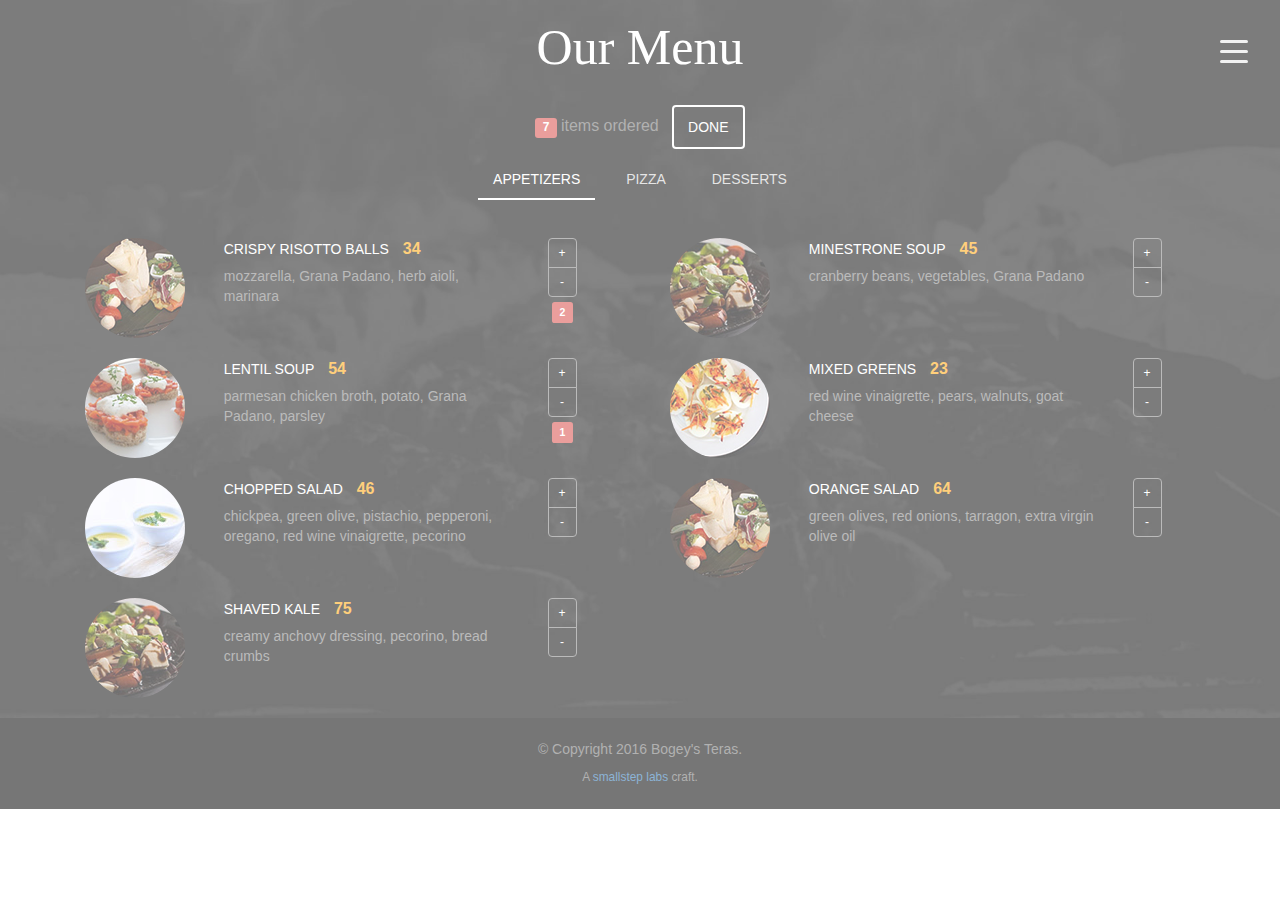
<file: menu.html>
<!DOCTYPE html>
<html lang="en">

<head>

    <!-- Basic Page Needs
    –––––––––––––––––––––––––––––––––––––––––––––––––– -->
    <meta charset="utf-8">
    <title>Bogey's Teras</title>
    <meta name="description" content="">
    <meta name="author" content="">

    <!-- Mobile Specific Metas
    –––––––––––––––––––––––––––––––––––––––––––––––––– -->
    <meta name="viewport" content="width=device-width, initial-scale=1">
    <meta name="viewport" content="width=device-width, initial-scale=1, maximum-scale=1, user-scalable=no">

    <!-- CSS
    –––––––––––––––––––––––––––––––––––––––––––––––––– -->

    <!-- Bootstrap (Framework) -->
    <link rel="stylesheet" href="css/bootstrap.min.css">
    <link rel="stylesheet" href="css/bootstrap-theme.css">

    <!-- Full Screen Background Slides -->
    <link rel="stylesheet" href="js/superslides/superslides.css">

    <!-- Off Canvas Navigation -->
    <link type="text/css" href="js/pushy/pushy.css" rel="stylesheet" />

    <!-- Prasto Stylesheet -->
    <link rel="stylesheet" href="css/main.css">

    <!--[if lt IE 9]>
        <script src="js/vendor/html5-3.6-respond-1.4.2.min.js"></script>
    <![endif]-->
</head>

<body>

    <!-- Preloader
    –––––––––––––––––––––––––––––––––––––––––––––––––– -->
    <div id="preloader">
        <div id="status">&nbsp;</div>
    </div>


    <!-- Primary Page Layout
    –––––––––––––––––––––––––––––––––––––––––––––––––– -->
    <!-- Off canvas menu starts -->
    <div class="off-canvas-menu">
        <a class="menu-btn" id="hamburger"><span></span></a>
        <nav class="pushy pushy-right main-menu">
            <a class="close-btn menu-btn"><i class="icon icon-cross"></i></a>
            <a class="brand" href="index.html#home"><h2>Bogey's</h2></a>
            <ul class="list-unstyled menu-items" id="menu-items">
                <li><a href="index.html#home">Home</a></li>
                <li><a href="index.html#about">About us</a></li>
                <li><a href="menu.html">Our Menu</a></li>
                <li><a href="index.html#gallery">Gallery</a></li>
                <li><a href="index.html#contact">Contact</a></li>
            </ul>

            <div class="social clearfix">
                <a href="index.html"><i class="icon icon-facebook"></i></a>
                <a href="index.html"><i class="icon icon-twitter"></i></a>
                <a href="index.html"><i class="icon icon-google-plus"></i></a>
                <a href="index.html"><i class="icon icon-instagram"></i></a>

            </div>
        </nav>
    </div> <!-- Off canvas menu ends -->

    <!-- Site Overlay -->
    <div class="site-overlay"></div>

    <!-- Main body starts -->
    <div id="container">
        <!-- Our Menu section starts -->
        <section id="our-menu">
            <div class="container">
                <h2>Our Menu</h2>
                <p class="text-center">
                  <span class="label label-danger">7</span>
                  items ordered
                  &nbsp;
                  <a href="order.html" class="btn btn-primary">Done</a>
                </p>
                <div class="menu-table">
                    <!-- Menu tabs -->
                    <ul class="nav nav-tabs  menu-tabs" role="tablist">
                        <li class="active">
                            <a href="index.html#appetizers" aria-controls="appetizers" role="tab" data-toggle="tab" class="icon icon-home"><span>Appetizers</span></a>
                        </li>
                        <li>
                            <a href="index.html#pizza" aria-controls="pizza" role="tab" data-toggle="tab">Pizza</a>
                        </li>
                        <li>
                            <a href="index.html#desserts" aria-controls="desserts" role="tab" data-toggle="tab">Desserts</a>
                        </li>
                    </ul>

                    <!-- Menu Tab panes -->
                    <div class="tab-content">
                        <div class="tab-pane active fade in" id="appetizers">
                            <div class="row">
                                <div class="menu-group">
                                    <div class="menu-group-item clearfix col-lg-6 col-md-6 col-sm-12">
                                        <div class="col-md-3 col-lg-3 col-sm-3 hidden-xs">
                                            <a href="#menuItemDetails" data-toggle="modal">
                                                <img src="images/item1.jpg" alt="" class="img-circle">
                                            </a>
                                        </div>
                                        <div class="col-md-7 col-lg-7 col-sm-7 col-xs-9">
                                            <span class="menu-title">
                                                <a href="#menuItemDetails" data-toggle="modal">
                                                    Crispy Risotto Balls
                                                </a>
                                            </span>
                                            <span class="menu-item-price">
                                                34
                                            </span>
                                            <span class="menu-descp">mozzarella, Grana Padano, herb aioli, marinara</span>
                                        </div>
                                        <div class="col-md-2 col-lg-2 col-sm-2 col-xs-3">
                                            <div class="btn-group-vertical btn-group-sm" role="group" aria-label="...">
                                              <button type="button" class="btn btn-primary">+</button>
                                              <button type="button" class="btn btn-primary">-</button>
                                            </div>
                                            <span class="menu-qty label label-danger">
                                                2
                                            </span>
                                        </div>
                                    </div>

                                    <div class="menu-group-item clearfix col-lg-6 col-md-6 col-sm-12">
                                        <div class="col-md-3 col-lg-3 col-sm-3 hidden-xs">
                                            <img src="images/item2.jpg" alt="" class="img-circle">
                                        </div>
                                        <div class="col-md-7 col-lg-7 col-sm-7 col-xs-9">
                                            <span class="menu-title">Minestrone Soup</span>
                                            <span class="menu-item-price">
                                                45
                                            </span>
                                            <span class="menu-descp">cranberry beans, vegetables, Grana Padano</span>
                                        </div>
                                        <div class="col-md-2 col-lg-2 col-sm-2 col-xs-3">
                                            <div class="btn-group-vertical btn-group-sm" role="group" aria-label="...">
                                              <button type="button" class="btn btn-primary">+</button>
                                              <button type="button" class="btn btn-primary">-</button>
                                            </div>
                                            <span class="menu-qty">
                                               &nbsp;
                                            </span>
                                        </div>
                                    </div>

                                    <div class="menu-group-item clearfix col-lg-6 col-md-6 col-sm-12">
                                        <div class="col-md-3 col-lg-3 col-sm-3 hidden-xs">
                                            <img src="images/item3.jpg" alt="" class="img-circle">
                                        </div>
                                        <div class="col-md-7 col-lg-7 col-sm-7 col-xs-9">
                                            <span class="menu-title">Lentil Soup</span>
                                            <span class="menu-item-price">
                                                54
                                            </span>
                                            <span class="menu-descp">parmesan chicken broth, potato, Grana Padano, parsley</span>
                                        </div>
                                        <div class="col-md-2 col-lg-2 col-sm-2 col-xs-3">
                                            <div class="btn-group-vertical btn-group-sm" role="group" aria-label="...">
                                              <button type="button" class="btn btn-primary">+</button>
                                              <button type="button" class="btn btn-primary">-</button>
                                            </div>
                                            <span class="menu-qty label label-danger">
                                               1
                                            </span>
                                        </div>
                                    </div>

                                    <div class="menu-group-item clearfix col-lg-6 col-md-6 col-sm-12">
                                        <div class="col-md-3 col-lg-3 col-sm-3 hidden-xs">
                                            <img src="images/item4.jpg" alt="" class="img-circle">
                                        </div>
                                        <div class="col-md-7 col-lg-7 col-sm-7 col-xs-9">
                                            <span class="menu-title">Mixed Greens</span>
                                            <span class="menu-item-price">
                                                23
                                            </span>
                                            <span class="menu-descp">red wine vinaigrette, pears, walnuts, goat cheese</span>
                                        </div>
                                        <div class="col-md-2 col-lg-2 col-sm-2 col-xs-3">
                                            <div class="btn-group-vertical btn-group-sm" role="group" aria-label="...">
                                              <button type="button" class="btn btn-primary">+</button>
                                              <button type="button" class="btn btn-primary">-</button>
                                            </div>
                                            <span class="menu-qty">
                                               &nbsp;
                                            </span>
                                        </div>
                                    </div>

                                    <div class="menu-group-item clearfix col-lg-6 col-md-6 col-sm-12">
                                        <div class="col-md-3 col-lg-3 col-sm-3 hidden-xs">
                                            <img src="images/item5.jpg" alt="" class="img-circle">
                                        </div>
                                        <div class="col-md-7 col-lg-7 col-sm-7 col-xs-9">
                                            <span class="menu-title">Chopped Salad</span>
                                            <span class="menu-item-price">
                                                46
                                            </span>
                                            <span class="menu-descp">chickpea, green olive, pistachio, pepperoni, oregano, red wine vinaigrette, pecorino</span>
                                        </div>
                                        <div class="col-md-2 col-lg-2 col-sm-2 col-xs-3">
                                            <div class="btn-group-vertical btn-group-sm" role="group" aria-label="...">
                                              <button type="button" class="btn btn-primary">+</button>
                                              <button type="button" class="btn btn-primary">-</button>
                                            </div>
                                            <span class="menu-qty">
                                               &nbsp;
                                            </span>
                                        </div>
                                    </div>

                                    <div class="menu-group-item clearfix col-lg-6 col-md-6 col-sm-12">
                                        <div class="col-md-3 col-lg-3 col-sm-3 hidden-xs">
                                            <img src="images/item1.jpg" alt="" class="img-circle">
                                        </div>
                                        <div class="col-md-7 col-lg-7 col-sm-7 col-xs-9">
                                            <span class="menu-title">Orange Salad</span>
                                            <span class="menu-item-price">
                                                64
                                            </span>
                                            <span class="menu-descp">green olives, red onions, tarragon, extra virgin olive oil</span>
                                        </div>
                                        <div class="col-md-2 col-lg-2 col-sm-2 col-xs-3">
                                            <div class="btn-group-vertical btn-group-sm" role="group" aria-label="...">
                                              <button type="button" class="btn btn-primary">+</button>
                                              <button type="button" class="btn btn-primary">-</button>
                                            </div>
                                            <span class="menu-qty">
                                               &nbsp;
                                            </span>
                                        </div>
                                    </div>

                                    <div class="menu-group-item clearfix col-lg-6 col-md-6 col-sm-12">
                                        <div class="col-md-3 col-lg-3 col-sm-3 hidden-xs">
                                            <img src="images/item2.jpg" alt="" class="img-circle">
                                        </div>
                                        <div class="col-md-7 col-lg-7 col-sm-7 col-xs-9">
                                            <span class="menu-title">Shaved Kale</span>
                                            <span class="menu-item-price">
                                                75
                                            </span>
                                            <span class="menu-descp">creamy anchovy dressing, pecorino, bread crumbs</span>
                                        </div>
                                        <div class="col-md-2 col-lg-2 col-sm-2 col-xs-3">
                                            <div class="btn-group-vertical btn-group-sm" role="group" aria-label="...">
                                              <button type="button" class="btn btn-primary">+</button>
                                              <button type="button" class="btn btn-primary">-</button>
                                            </div>
                                            <span class="menu-qty">
                                               &nbsp;
                                            </span>
                                        </div>
                                    </div>
                                </div>
                            </div>
                        </div>
                        <div class="tab-pane fade " id="pizza">
                            <div class="row">
                                <div class="menu-group">
                                    <div class="menu-group-item clearfix col-lg-6 col-md-6 col-sm-12">
                                        <div class="col-md-3 col-lg-3 col-sm-3 col-xs-3">
                                            <img src="images/item1.jpg" alt="" class="img-circle">
                                        </div>
                                        <div class="col-md-7 col-lg-7 col-sm-7 col-xs-7">
                                            <span class="menu-title">Margherita</span>
                                            <span class="menu-item-price">
                                                38
                                            </span>
                                            <span class="menu-descp">tomato, mozzarella, basil</span>
                                        </div>
                                        <div class="col-md-2 col-lg-2 col-sm-2 col-xs-2">
                                            <div class="btn-group-vertical btn-group-sm" role="group" aria-label="...">
                                              <button type="button" class="btn btn-primary">+</button>
                                              <button type="button" class="btn btn-primary">-</button>
                                            </div>
                                            <span class="menu-qty">
                                               &nbsp;
                                            </span>
                                        </div>
                                    </div>

                                    <div class="menu-group-item clearfix col-lg-6 col-md-6 col-sm-12">
                                        <div class="col-md-3 col-lg-3 col-sm-3 col-xs-3">
                                            <img src="images/item2.jpg" alt="" class="img-circle">
                                        </div>
                                        <div class="col-md-7 col-lg-7 col-sm-7 col-xs-7">
                                            <span class="menu-title">Pastaria Marinara</span>
                                            <span class="menu-item-price">
                                                48
                                            </span>
                                            <span class="menu-descp">tomato, onion, garlic, oregano, basil, pecorino (very minimal cheese)</span>
                                        </div>
                                        <div class="col-md-2 col-lg-2 col-sm-2 col-xs-2">
                                            <div class="btn-group-vertical btn-group-sm" role="group" aria-label="...">
                                              <button type="button" class="btn btn-primary">+</button>
                                              <button type="button" class="btn btn-primary">-</button>
                                            </div>
                                            <span class="menu-qty label label-danger">
                                               1
                                            </span>
                                        </div>
                                    </div>

                                    <div class="menu-group-item clearfix col-lg-6 col-md-6 col-sm-12">
                                        <div class="col-md-3 col-lg-3 col-sm-3 col-xs-3">
                                            <img src="images/item3.jpg" alt="" class="img-circle">
                                        </div>
                                        <div class="col-md-7 col-lg-7 col-sm-7 col-xs-7">
                                            <span class="menu-title">Pappardelle</span>
                                            <span class="menu-item-price">
                                                73
                                            </span>
                                            <span class="menu-descp">smoked pork, mascarpone, apples</span>
                                        </div>
                                        <div class="col-md-2 col-lg-2 col-sm-2 col-xs-2">
                                            <div class="btn-group-vertical btn-group-sm" role="group" aria-label="...">
                                              <button type="button" class="btn btn-primary">+</button>
                                              <button type="button" class="btn btn-primary">-</button>
                                            </div>
                                            <span class="menu-qty">
                                               &nbsp;
                                            </span>
                                        </div>
                                    </div>

                                    <div class="menu-group-item clearfix col-lg-6 col-md-6 col-sm-12">
                                        <div class="col-md-3 col-lg-3 col-sm-3 col-xs-3">
                                            <img src="images/item4.jpg" alt="" class="img-circle">
                                        </div>
                                        <div class="col-md-7 col-lg-7 col-sm-7 col-xs-7">
                                            <span class="menu-title">Four Cheese</span>
                                            <span class="menu-item-price">
                                                48
                                            </span>
                                            <span class="menu-descp">mozzarella, fontina, gorgonzola dolce, Grana Padano (no tomato)</span>
                                        </div>
                                        <div class="col-md-2 col-lg-2 col-sm-2 col-xs-2">
                                            <div class="btn-group-vertical btn-group-sm" role="group" aria-label="...">
                                              <button type="button" class="btn btn-primary">+</button>
                                              <button type="button" class="btn btn-primary">-</button>
                                            </div>
                                            <span class="menu-qty label label-danger">
                                               1
                                            </span>
                                        </div>
                                    </div>

                                    <div class="menu-group-item clearfix col-lg-6 col-md-6 col-sm-12">
                                        <div class="col-md-3 col-lg-3 col-sm-3 col-xs-3">
                                            <img src="images/item5.jpg" alt="" class="img-circle">
                                        </div>
                                        <div class="col-md-7 col-lg-7 col-sm-7 col-xs-7">
                                            <span class="menu-title">Fennel Salami</span>
                                            <span class="menu-item-price">
                                                43
                                            </span>
                                            <span class="menu-descp">tomato, mozzarella</span>
                                        </div>
                                        <div class="col-md-2 col-lg-2 col-sm-2 col-xs-2">
                                            <div class="btn-group-vertical btn-group-sm" role="group" aria-label="...">
                                              <button type="button" class="btn btn-primary">+</button>
                                              <button type="button" class="btn btn-primary">-</button>
                                            </div>
                                            <span class="menu-qty">
                                               &nbsp;
                                            </span>
                                        </div>
                                    </div>

                                    <div class="menu-group-item clearfix col-lg-6 col-md-6 col-sm-12">
                                        <div class="col-md-3 col-lg-3 col-sm-3 col-xs-3">
                                            <img src="images/item1.jpg" alt="" class="img-circle">
                                        </div>
                                        <div class="col-md-7 col-lg-7 col-sm-7 col-xs-7">
                                            <span class="menu-title">The Holmes</span>
                                            <span class="menu-item-price">
                                                75
                                            </span>
                                            <span class="menu-descp">tomato, mozzarella, mushroom, prosciutto, oregano, Grana Padano</span>
                                        </div>
                                        <div class="col-md-2 col-lg-2 col-sm-2 col-xs-2">
                                            <div class="btn-group-vertical btn-group-sm" role="group" aria-label="...">
                                              <button type="button" class="btn btn-primary">+</button>
                                              <button type="button" class="btn btn-primary">-</button>
                                            </div>
                                            <span class="menu-qty">
                                               &nbsp;
                                            </span>
                                        </div>
                                    </div>

                                    <div class="menu-group-item clearfix col-lg-6 col-md-6 col-sm-12">
                                        <div class="col-md-3 col-lg-3 col-sm-3 col-xs-3">
                                            <img src="images/item2.jpg" alt="" class="img-circle">
                                        </div>
                                        <div class="col-md-7 col-lg-7 col-sm-7 col-xs-7">
                                            <span class="menu-title">Sweet Potato</span>
                                            <span class="menu-item-price">
                                                38
                                            </span>
                                            <span class="menu-descp">béchamel, fontina, red onion, lemon zest, herbs</span>
                                        </div>
                                        <div class="col-md-2 col-lg-2 col-sm-2 col-xs-2">
                                            <div class="btn-group-vertical btn-group-sm" role="group" aria-label="...">
                                              <button type="button" class="btn btn-primary">+</button>
                                              <button type="button" class="btn btn-primary">-</button>
                                            </div>
                                            <span class="menu-qty">
                                               &nbsp;
                                            </span>
                                        </div>
                                    </div>
                                </div>
                            </div>
                        </div>
                        <div class="tab-pane" id="desserts">
                            <div class="row">
                                <div class="menu-group">
                                    <div class="menu-group-item clearfix col-lg-6 col-md-6 col-sm-12">
                                        <div class="col-md-3 col-lg-3 col-sm-3 col-xs-3">
                                            <img src="images/item1.jpg" alt="" class="img-circle">
                                        </div>
                                        <div class="col-md-7 col-lg-7 col-sm-7 col-xs-7">
                                            <span class="menu-title">Mama Rodolico’s Tiramisu</span>
                                            <span class="menu-item-price">
                                                53
                                            </span>
                                            <span class="menu-descp">roasted cauliflower, potato, lemon,caper, parsley</span>
                                        </div>
                                        <div class="col-md-2 col-lg-2 col-sm-2 col-xs-2">
                                            <div class="btn-group-vertical btn-group-sm" role="group" aria-label="...">
                                              <button type="button" class="btn btn-primary">+</button>
                                              <button type="button" class="btn btn-primary">-</button>
                                            </div>
                                            <span class="menu-qty">
                                               &nbsp;
                                            </span>
                                        </div>
                                    </div>

                                    <div class="menu-group-item clearfix col-lg-6 col-md-6 col-sm-12">
                                        <div class="col-md-3 col-lg-3 col-sm-3 col-xs-3">
                                            <img src="images/item2.jpg" alt="" class="img-circle">
                                        </div>
                                        <div class="col-md-7 col-lg-7 col-sm-7 col-xs-7">
                                            <span class="menu-title">Dark Chocolate Tart</span>
                                            <span class="menu-item-price">
                                                37
                                            </span>
                                            <span class="menu-descp">whipped cream and candied hazelnuts</span>
                                        </div>
                                        <div class="col-md-2 col-lg-2 col-sm-2 col-xs-2">
                                            <div class="btn-group-vertical btn-group-sm" role="group" aria-label="...">
                                              <button type="button" class="btn btn-primary">+</button>
                                              <button type="button" class="btn btn-primary">-</button>
                                            </div>
                                            <span class="menu-qty">
                                               &nbsp;
                                            </span>
                                        </div>
                                    </div>

                                    <div class="menu-group-item clearfix col-lg-6 col-md-6 col-sm-12">
                                        <div class="col-md-3 col-lg-3 col-sm-3 col-xs-3">
                                            <img src="images/item3.jpg" alt="" class="img-circle">
                                        </div>
                                        <div class="col-md-7 col-lg-7 col-sm-7 col-xs-7">
                                            <span class="menu-title">Yoghurt Panna Cotta</span>
                                            <span class="menu-item-price">
                                                73
                                            </span>
                                            <span class="menu-descp">cherry compote</span>
                                        </div>
                                        <div class="col-md-2 col-lg-2 col-sm-2 col-xs-2">
                                            <div class="btn-group-vertical btn-group-sm" role="group" aria-label="...">
                                              <button type="button" class="btn btn-primary">+</button>
                                              <button type="button" class="btn btn-primary">-</button>
                                            </div>
                                            <span class="menu-qty label label-danger">
                                               1
                                            </span>
                                        </div>
                                    </div>

                                    <div class="menu-group-item clearfix col-lg-6 col-md-6 col-sm-12">
                                        <div class="col-md-3 col-lg-3 col-sm-3 col-xs-3">
                                            <img src="images/item3.jpg" alt="" class="img-circle">
                                        </div>
                                        <div class="col-md-7 col-lg-7 col-sm-7 col-xs-7">
                                            <span class="menu-title">Cannoli</span>
                                            <span class="menu-item-price">
                                                48
                                            </span>
                                            <span class="menu-descp">pastry cream with strawberry balsamic and salted pistachios</span>
                                        </div>
                                        <div class="col-md-2 col-lg-2 col-sm-2 col-xs-2">
                                            <div class="btn-group-vertical btn-group-sm" role="group" aria-label="...">
                                              <button type="button" class="btn btn-primary">+</button>
                                              <button type="button" class="btn btn-primary">-</button>
                                            </div>
                                            <span class="menu-qty label label-danger">
                                               1
                                            </span>
                                        </div>
                                    </div>
                                </div>
                            </div>
                        </div>
                    </div>
                </div>
            </div>
        </section> <!-- Our Menu section ends -->

        <!-- Footer starts -->
        <footer>
            <div class="container">
                <p>© Copyright 2016 Bogey's Teras.<br /><small>A <a href="http://www.smallsteplabs.com">smallstep labs</a> craft.</small></p>
            </div>
        </footer> <!-- Footer ends -->
    </div> <!-- Main body ends -->


<div class="modal fade" id="menuItemDetails">
  <div class="modal-dialog">
    <div class="modal-content">
      <div class="modal-header">
        <button type="button" class="close" data-dismiss="modal" aria-label="Close"><span aria-hidden="true">&times;</span></button>
        <h3 class="modal-title">Crispy Risotto Balls</h3>
      </div>
      <div class="modal-body">
        <div class="row">
					<div class="col-sm-6">
            <img src="images/item1.jpg" alt="" class="img-rounded img-responsive" style="width:100%;">
						<h2><span class="label label-danger pull-right">
							<span style="font-size:20px">Rp</span> 34<span style="font-size:20px">.000</span></span>
						</h2>
					</div>
					<div class="col-sm-6">
						<h4>Ingredients</h4>
						<p>
							mozzarella, Grana Padano, herb aioli, marinara
						</p>
						<h4>How to cook</h4>
						<p>
							baked 120 minutes
						</p>
					</div>
        </div>
        <br />
      </div>
    </div><!-- /.modal-content -->
  </div><!-- /.modal-dialog -->
</div><!-- /.modal -->

    <!-- Javascripts
  –––––––––––––––––––––––––––––––––––––––––––––––––– -->
    <!-- Jquery library -->
    <script src="js/vendor/jquery-1.11.2.min.js"></script>

    <!-- Preloader -->
    <script type="text/javascript">
        //<![CDATA[
            $(window).load(function() { // makes sure the whole site is loaded
                $('#status').fadeOut(); // will first fade out the loading animation
                $('#preloader').delay(350).fadeOut('slow'); // will fade out the white DIV that covers the website.
                $('body').delay(350).css({'overflow':'visible'});
            })
        //]]>
    </script> 

    <!-- Bootstrap (Framework) -->
    <script src="js/vendor/bootstrap.min.js"></script>

    <!-- Full Screen Background Slides -->
    <script src="js/superslides/jquery.superslides.min.js"></script>

     <!-- Lightbox -->
    <script src="js/simplelightbox/simple-lightbox.min.js"></script>

    <!-- Datepicker -->
    <script src="js/bootstrap-datepicker/bootstrap-datepicker.min.js"></script>

    <!-- Timepicker -->
    <script src="js/jquery-timepicker/jquery.timepicker.min.js"></script>

    <!-- Masonry grid Layout -->
    <script src="js/jQuery-flexImages/jquery.flex-images.min.js"></script>

    <!-- Off Canvas Navigation -->
    <script type="text/javascript" src="js/pushy/pushy.js"></script>

    <!-- Smooth one page scroll -->
    <script src="js/jquery-one-page-nav/jquery.nav.js"></script>

    <!-- Prasto plugins -->
    <script src="js/main.js"></script>

    <!-- End Document
  –––––––––––––––––––––––––––––––––––––––––––––––––– -->
</body>

</html>
</file>
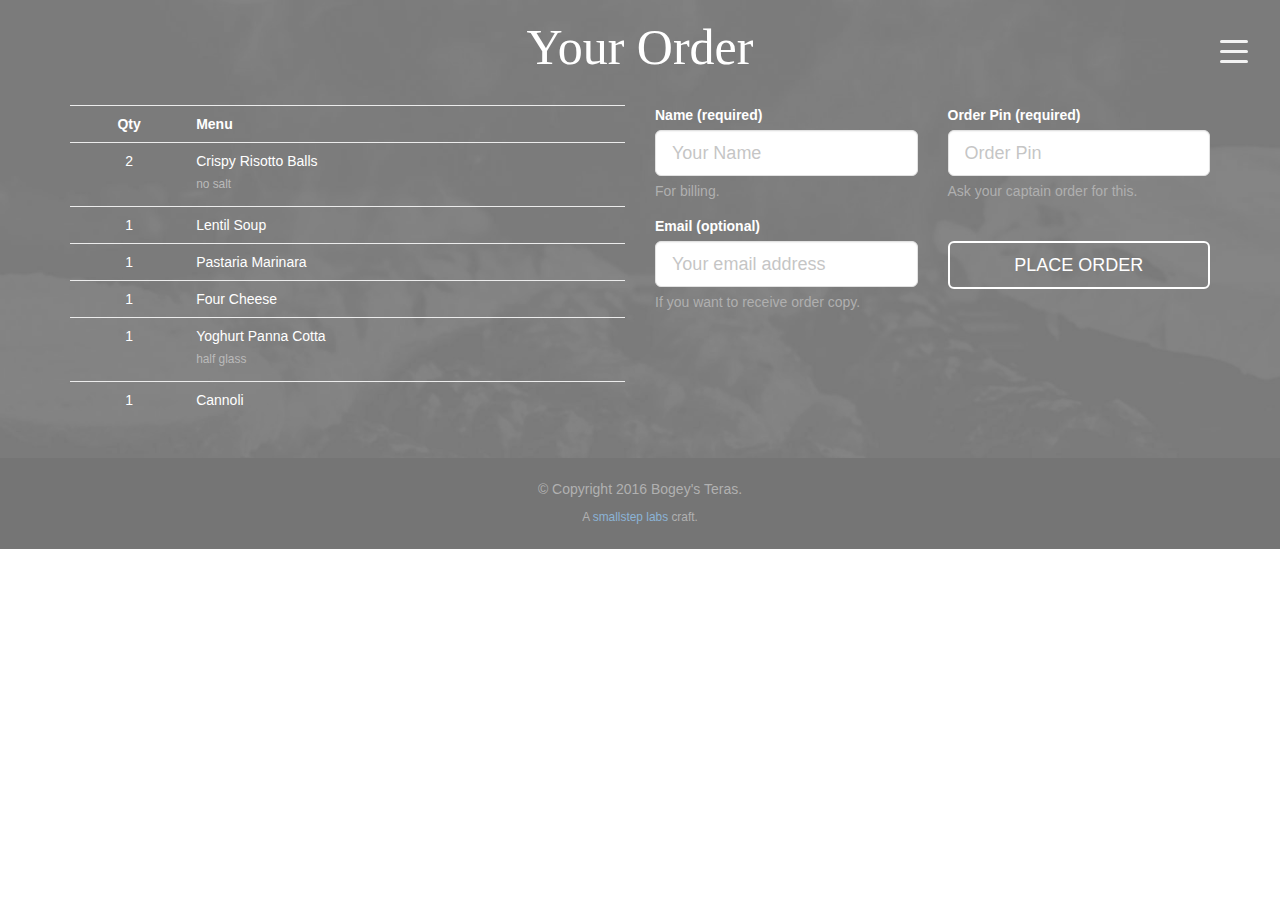
<file: order.html>
<!DOCTYPE html>
<html lang="en">

<head>

    <!-- Basic Page Needs
    –––––––––––––––––––––––––––––––––––––––––––––––––– -->
    <meta charset="utf-8">
    <title>Bogey's Teras</title>
    <meta name="description" content="">
    <meta name="author" content="">

    <!-- Mobile Specific Metas
    –––––––––––––––––––––––––––––––––––––––––––––––––– -->
    <meta name="viewport" content="width=device-width, initial-scale=1">
    <meta name="viewport" content="width=device-width, initial-scale=1, maximum-scale=1, user-scalable=no">

    <!-- CSS
    –––––––––––––––––––––––––––––––––––––––––––––––––– -->

    <!-- Bootstrap (Framework) -->
    <link rel="stylesheet" href="css/bootstrap.min.css">
    <link rel="stylesheet" href="css/bootstrap-theme.css">

    <!-- Off Canvas Navigation -->
    <link type="text/css" href="js/pushy/pushy.css" rel="stylesheet" />

    <!-- Prasto Stylesheet -->
    <link rel="stylesheet" href="css/main.css">

    <!--[if lt IE 9]>
        <script src="js/vendor/html5-3.6-respond-1.4.2.min.js"></script>
    <![endif]-->
</head>

<body>

    <!-- Preloader
    –––––––––––––––––––––––––––––––––––––––––––––––––– -->
    <div id="preloader">
        <div id="status">&nbsp;</div>
    </div>


    <!-- Primary Page Layout
    –––––––––––––––––––––––––––––––––––––––––––––––––– -->
    <!-- Off canvas menu starts -->
    <div class="off-canvas-menu">
        <a class="menu-btn" id="hamburger"><span></span></a>
        <nav class="pushy pushy-right main-menu">
            <a class="close-btn menu-btn"><i class="icon icon-cross"></i></a>
            <a class="brand" href="index.html#home"><h2>Bogey's</h2></a>
            <ul class="list-unstyled menu-items" id="menu-items">
                <li><a href="index.html#home">Home</a></li>
                <li><a href="index.html#about">About us</a></li>
                <li><a href="menu.html">Our Menu</a></li>
                <li><a href="index.html#gallery">Gallery</a></li>
                <li><a href="index.html#contact">Contact</a></li>
            </ul>

            <div class="social clearfix">
                <a href="index.html"><i class="icon icon-facebook"></i></a>
                <a href="index.html"><i class="icon icon-twitter"></i></a>
                <a href="index.html"><i class="icon icon-google-plus"></i></a>
                <a href="index.html"><i class="icon icon-instagram"></i></a>

            </div>
        </nav>
    </div> <!-- Off canvas menu ends -->

    <!-- Site Overlay -->
    <div class="site-overlay"></div>

    <!-- Main body starts -->
    <div id="container">
        <!-- Our Menu section starts -->
        <section id="our-menu">
            <div class="container">
                <h2>Your Order</h2>
                <div class="menu-table">
                    <!-- Menu Tab panes -->
                    <div class="tab-content">
                        <div class="tab-pane active fade in" id="appetizers">
                            <div class="row">
                                <div class="menu-group">
                                    <div class="menu-group-item clearfix col-lg-6 col-md-6 col-sm-12">
                                        <table class="table">
                                          <tr>
                                            <th class="text-center">Qty</th>
                                            <th>Menu</th>
                                          </tr>
                                          <tr>
                                            <td class="text-center">2</td>
                                            <td>Crispy Risotto Balls<br><small class="menu-descp">no salt</small></td>
                                          </tr>
                                          <tr>
                                            <td class="text-center">1</td>
                                            <td>Lentil Soup</td>
                                          </tr>
                                          <tr>
                                            <td class="text-center">1</td>
                                            <td>Pastaria Marinara</td>
                                          </tr>
                                          <tr>
                                            <td class="text-center">1</td>
                                            <td>Four Cheese</td>
                                          </tr>
                                          <tr>
                                            <td class="text-center">1</td>
                                            <td>Yoghurt Panna Cotta<br><small class="menu-descp">half glass</small></td>
                                          </tr>
                                          <tr>
                                            <td class="text-center">1</td>
                                            <td>Cannoli</td>
                                          </tr>
                                        </table>
                                    </div>

                                    <div class="menu-group-item clearfix col-lg-6 col-md-6 col-sm-12">
<form action="print.html">
  <div class="row">
    <div class="col-sm-6 col-xs-12">
      <div class="form-group">
        <label for="exampleInputPassword1">Name (required)</label>
        <input type="text" class="form-control input-lg" id="exampleInputPassword1" placeholder="Your Name" describedby="captchaHint">
        <span id="nameHint" class="help-block">For billing.</span>
      </div>
    </div>
    <div class="col-sm-6 col-xs-12">
      <div class="form-group">
        <label for="exampleInputPassword1">Order Pin (required)</label>
        <input type="text" class="form-control input-lg" id="exampleInputPassword1" placeholder="Order Pin" describedby="captchaHint">
        <span id="captchaHint" class="help-block">Ask your captain order for this.</span>
      </div>
    </div>
    <div class="col-sm-6 col-xs-12">
      <div class="form-group">
        <label for="exampleInputEmail1">Email (optional)</label>
        <input type="email" class="form-control input-lg" id="exampleInputEmail1" placeholder="Your email address" describedby="emailHint">
        <span id="emailHint" class="help-block">If you want to receive order copy.</span>
      </div>
    </div>
    <div class="col-sm-6 col-xs-12">
      <label for="exampleInputEmail1">&nbsp;</label>
      <button type="submit" class="btn btn-primary btn-block btn-lg pull-right">Place Order</button>
    </div>
  </div>
</form>
                                    </div>
                                </div>
                            </div>
                        </div>
                    </div>
                </div>
            </div>
        </section> <!-- Our Menu section ends -->

        <!-- Footer starts -->
        <footer>
            <div class="container">
                <p>© Copyright 2016 Bogey's Teras.<br /><small>A <a href="http://www.smallsteplabs.com">smallstep labs</a> craft.</small></p>
            </div>
        </footer> <!-- Footer ends -->
    </div> <!-- Main body ends -->


<div class="modal fade" id="menuItemDetails">
  <div class="modal-dialog">
    <div class="modal-content">
      <div class="modal-header">
        <button type="button" class="close" data-dismiss="modal" aria-label="Close"><span aria-hidden="true">&times;</span></button>
        <h3 class="modal-title">Crispy Risotto Balls</h3>
      </div>
      <div class="modal-body">
        <h2><span class="label label-warning pull-right">
          <small>Rp</small> 34<small>.000</small></span></h2>
        <p>
          <img src="images/item1.jpg" alt="" class="img-rounded" style="width:50%;">
        </p>
        <br />
        <h4>Ingredients</h4>
        <p>
          mozzarella, Grana Padano, herb aioli, marinara
        </p>
        <h4>How to cook</h4>
        <p>
          baked 120 minutes
        </p>
      </div>
      <div class="modal-footer">
        <button type="button" class="btn btn-default" data-dismiss="modal">Close</button>
      </div>
    </div><!-- /.modal-content -->
  </div><!-- /.modal-dialog -->
</div><!-- /.modal -->

    <!-- Javascripts
  –––––––––––––––––––––––––––––––––––––––––––––––––– -->
    <!-- Jquery library -->
    <script src="js/vendor/jquery-1.11.2.min.js"></script>

    <!-- Preloader -->
    <script type="text/javascript">
        //<![CDATA[
            $(window).load(function() { // makes sure the whole site is loaded
                $('#status').fadeOut(); // will first fade out the loading animation
                $('#preloader').delay(350).fadeOut('slow'); // will fade out the white DIV that covers the website.
                $('body').delay(350).css({'overflow':'visible'});
            })
        //]]>
    </script> 

    <!-- Bootstrap (Framework) -->
    <script src="js/vendor/bootstrap.min.js"></script>

    <!-- Full Screen Background Slides -->
    <script src="js/superslides/jquery.superslides.min.js"></script>

     <!-- Lightbox -->
    <script src="js/simplelightbox/simple-lightbox.min.js"></script>

    <!-- Datepicker -->
    <script src="js/bootstrap-datepicker/bootstrap-datepicker.min.js"></script>

    <!-- Timepicker -->
    <script src="js/jquery-timepicker/jquery.timepicker.min.js"></script>

    <!-- Masonry grid Layout -->
    <script src="js/jQuery-flexImages/jquery.flex-images.min.js"></script>

    <!-- Off Canvas Navigation -->
    <script type="text/javascript" src="js/pushy/pushy.js"></script>

    <!-- Smooth one page scroll -->
    <script src="js/jquery-one-page-nav/jquery.nav.js"></script>

    <!-- Prasto plugins -->
    <script src="js/main.js"></script>

    <!-- End Document
  –––––––––––––––––––––––––––––––––––––––––––––––––– -->
</body>

</html>
</file>
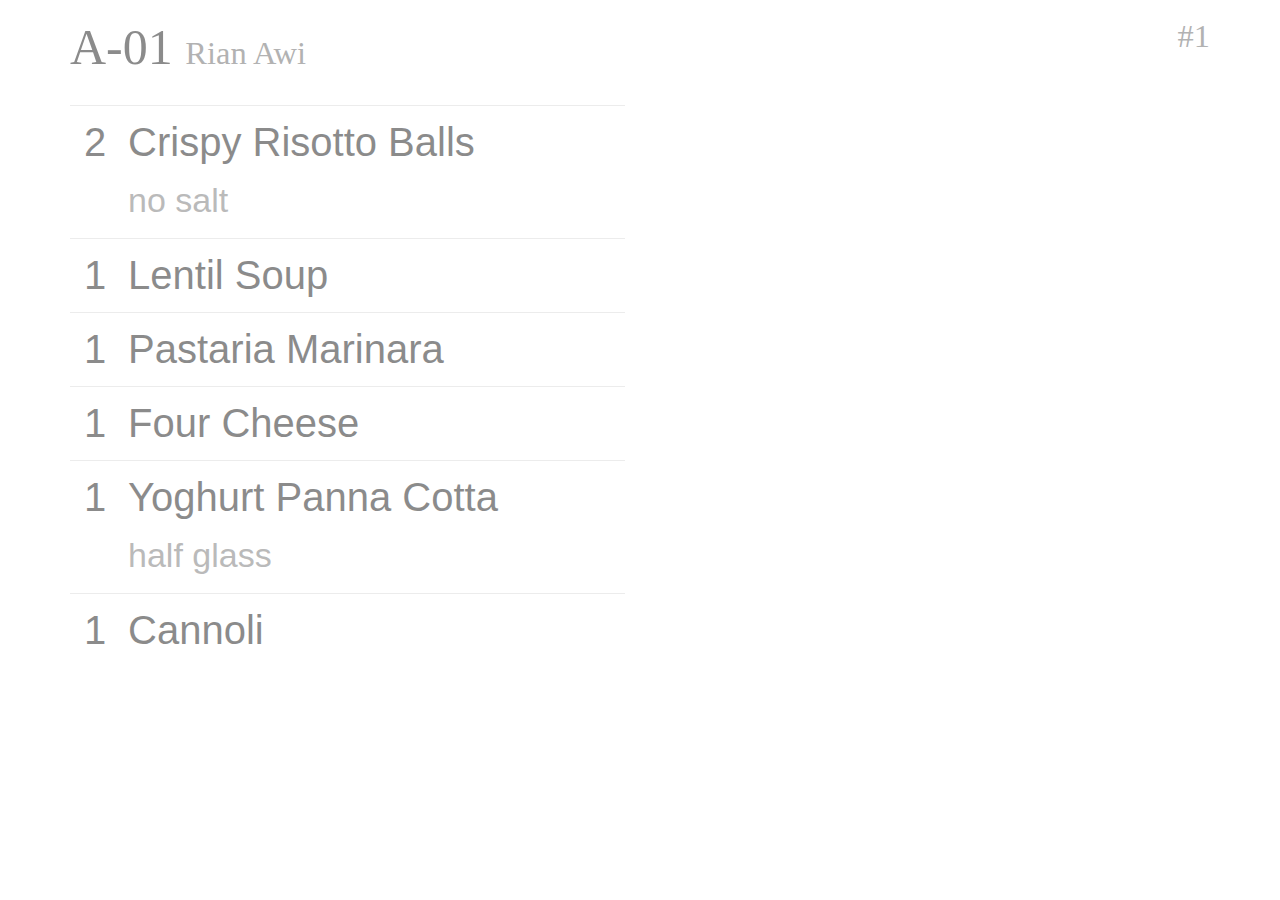
<file: print.html>
<!DOCTYPE html>
<html lang="en">

<head>

    <!-- Basic Page Needs
    –––––––––––––––––––––––––––––––––––––––––––––––––– -->
    <meta charset="utf-8">
    <title>Bogey's Teras</title>
    <meta name="description" content="">
    <meta name="author" content="">

    <!-- Mobile Specific Metas
    –––––––––––––––––––––––––––––––––––––––––––––––––– -->
    <meta name="viewport" content="width=device-width, initial-scale=1">
    <meta name="viewport" content="width=device-width, initial-scale=1, maximum-scale=1, user-scalable=no">

    <!-- CSS
    –––––––––––––––––––––––––––––––––––––––––––––––––– -->

    <!-- Bootstrap (Framework) -->
    <link rel="stylesheet" href="css/bootstrap.min.css">
    <link rel="stylesheet" href="css/bootstrap-theme.css">

    <!-- Prasto Stylesheet -->
    <link rel="stylesheet" href="css/main.css">

    <!--[if lt IE 9]>
        <script src="js/vendor/html5-3.6-respond-1.4.2.min.js"></script>
    <![endif]-->

    <style>
    body {
        font-size: 30pt;
    }
    </style>
</head>

<body>

    <!-- Preloader
    –––––––––––––––––––––––––––––––––––––––––––––––––– -->
    <div id="preloader">
        <div id="status">&nbsp;</div>
    </div>


    <!-- Primary Page Layout
    –––––––––––––––––––––––––––––––––––––––––––––––––– -->

    <!-- Main body starts -->
    <div id="container">
        <!-- Our Menu section starts -->
        <section id="print-out">
            <div class="container">
                <h2>A-01
                    <small>Rian Awi</small>
                    <small class="pull-right">#1</small>
                </h2>
                <div class="menu-table">
                    <!-- Menu Tab panes -->
                    <div class="tab-content">
                        <div class="tab-pane active fade in" id="appetizers">
                            <div class="row">
                                <div class="menu-group">
                                    <div class="menu-group-item clearfix col-lg-6 col-md-6 col-sm-12">
                                        <table class="table">
                                          <tr>
                                            <td class="text-center">2</td>
                                            <td>Crispy Risotto Balls<br><small class="menu-descp">no salt</small></td>
                                          </tr>
                                          <tr>
                                            <td class="text-center">1</td>
                                            <td>Lentil Soup</td>
                                          </tr>
                                          <tr>
                                            <td class="text-center">1</td>
                                            <td>Pastaria Marinara</td>
                                          </tr>
                                          <tr>
                                            <td class="text-center">1</td>
                                            <td>Four Cheese</td>
                                          </tr>
                                          <tr>
                                            <td class="text-center">1</td>
                                            <td>Yoghurt Panna Cotta<br><small class="menu-descp">half glass</small></td>
                                          </tr>
                                          <tr>
                                            <td class="text-center">1</td>
                                            <td>Cannoli</td>
                                          </tr>
                                        </table>
                                    </div>
                                </div>
                            </div>
                        </div>
                    </div>
                </div>
            </div>
        </section> <!-- Our Menu section ends -->

    </div> <!-- Main body ends -->


<div class="modal fade" id="menuItemDetails">
  <div class="modal-dialog">
    <div class="modal-content">
      <div class="modal-header">
        <button type="button" class="close" data-dismiss="modal" aria-label="Close"><span aria-hidden="true">&times;</span></button>
        <h3 class="modal-title">Crispy Risotto Balls</h3>
      </div>
      <div class="modal-body">
        <h2><span class="label label-warning pull-right">
          <small>Rp</small> 34<small>.000</small></span></h2>
        <p>
          <img src="images/item1.jpg" alt="" class="img-rounded" style="width:50%;">
        </p>
        <br />
        <h4>Ingredients</h4>
        <p>
          mozzarella, Grana Padano, herb aioli, marinara
        </p>
        <h4>How to cook</h4>
        <p>
          baked 120 minutes
        </p>
      </div>
      <div class="modal-footer">
        <button type="button" class="btn btn-default" data-dismiss="modal">Close</button>
      </div>
    </div><!-- /.modal-content -->
  </div><!-- /.modal-dialog -->
</div><!-- /.modal -->

    <!-- Javascripts
  –––––––––––––––––––––––––––––––––––––––––––––––––– -->
    <!-- Jquery library -->
    <script src="js/vendor/jquery-1.11.2.min.js"></script>

    <!-- Preloader -->
    <script type="text/javascript">
        //<![CDATA[
            $(window).load(function() { // makes sure the whole site is loaded
                $('#status').fadeOut(); // will first fade out the loading animation
                $('#preloader').delay(350).fadeOut('slow'); // will fade out the white DIV that covers the website.
                $('body').delay(350).css({'overflow':'visible'});
                window.print();
            })
        //]]>
    </script> 

    <!-- Bootstrap (Framework) -->
    <script src="js/vendor/bootstrap.min.js"></script>

    <!-- Prasto plugins -->
    <script src="js/main.js"></script>

    <!-- End Document
  –––––––––––––––––––––––––––––––––––––––––––––––––– -->
</body>

</html>
</file>
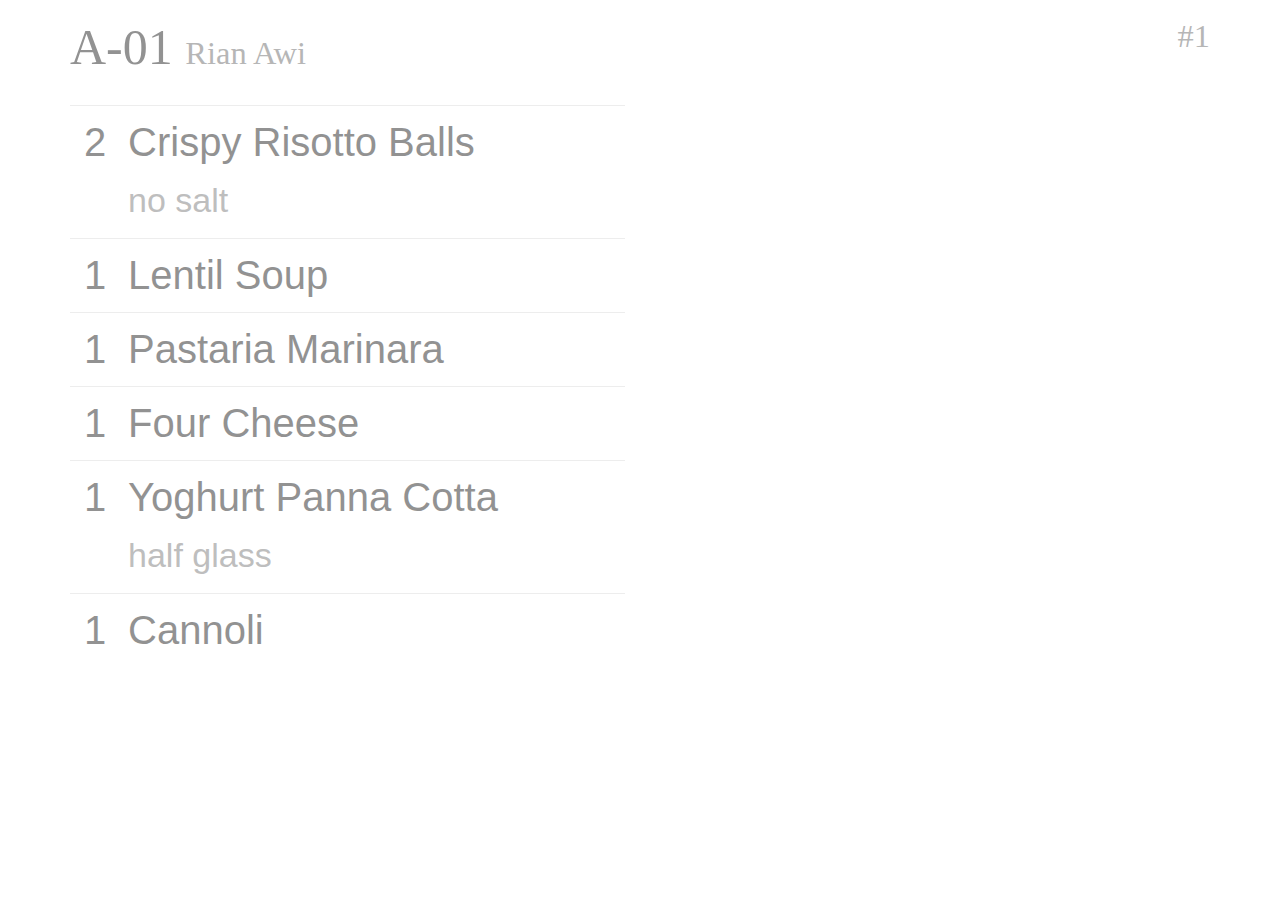
<file: test-print.html>
<!DOCTYPE html>
<html lang="en">

<head>

    <!-- Basic Page Needs
    –––––––––––––––––––––––––––––––––––––––––––––––––– -->
    <meta charset="utf-8">
    <title>Bogey's Teras</title>
    <meta name="description" content="">
    <meta name="author" content="">

    <!-- Mobile Specific Metas
    –––––––––––––––––––––––––––––––––––––––––––––––––– -->
    <meta name="viewport" content="width=device-width, initial-scale=1">
    <meta name="viewport" content="width=device-width, initial-scale=1, maximum-scale=1, user-scalable=no">

    <!-- CSS
    –––––––––––––––––––––––––––––––––––––––––––––––––– -->

    <!-- Bootstrap (Framework) -->
    <link rel="stylesheet" href="css/bootstrap.min.css">
    <link rel="stylesheet" href="css/bootstrap-theme.css">

    <!-- Prasto Stylesheet -->
    <link rel="stylesheet" href="css/main.css">

    <!--[if lt IE 9]>
        <script src="js/vendor/html5-3.6-respond-1.4.2.min.js"></script>
    <![endif]-->

    <style>
    body {
        font-size: 30pt;
    }
    </style>
</head>

<body>

    <!-- Preloader
    –––––––––––––––––––––––––––––––––––––––––––––––––– -->
    <div id="preloader">
        <div id="status">&nbsp;</div>
    </div>


    <!-- Primary Page Layout
    –––––––––––––––––––––––––––––––––––––––––––––––––– -->

    <!-- Main body starts -->
    <div id="container">
        <!-- Our Menu section starts -->
        <section id="print-out">
            <div class="container">
                <h2>A-01
                    <small>Rian Awi</small>
                    <small class="pull-right">#1</small>
                </h2>
                <div class="menu-table">
                    <!-- Menu Tab panes -->
                    <div class="tab-content">
                        <div class="tab-pane active fade in" id="appetizers">
                            <div class="row">
                                <div class="menu-group">
                                    <div class="menu-group-item clearfix col-lg-6 col-md-6 col-sm-12">
                                        <table class="table">
                                          <tr>
                                            <td class="text-center">2</td>
                                            <td>Crispy Risotto Balls<br><small class="menu-descp">no salt</small></td>
                                          </tr>
                                          <tr>
                                            <td class="text-center">1</td>
                                            <td>Lentil Soup</td>
                                          </tr>
                                          <tr>
                                            <td class="text-center">1</td>
                                            <td>Pastaria Marinara</td>
                                          </tr>
                                          <tr>
                                            <td class="text-center">1</td>
                                            <td>Four Cheese</td>
                                          </tr>
                                          <tr>
                                            <td class="text-center">1</td>
                                            <td>Yoghurt Panna Cotta<br><small class="menu-descp">half glass</small></td>
                                          </tr>
                                          <tr>
                                            <td class="text-center">1</td>
                                            <td>Cannoli</td>
                                          </tr>
                                        </table>
                                    </div>
                                </div>
                            </div>
                        </div>
                    </div>
                </div>
            </div>
        </section> <!-- Our Menu section ends -->

				<div id="print_button_container"></div>

    </div> <!-- Main body ends -->


<div class="modal fade" id="menuItemDetails">
  <div class="modal-dialog">
    <div class="modal-content">
      <div class="modal-header">
        <button type="button" class="close" data-dismiss="modal" aria-label="Close"><span aria-hidden="true">&times;</span></button>
        <h3 class="modal-title">Crispy Risotto Balls</h3>
      </div>
      <div class="modal-body">
        <h2><span class="label label-warning pull-right">
          <small>Rp</small> 34<small>.000</small></span></h2>
        <p>
          <img src="images/item1.jpg" alt="" class="img-rounded" style="width:50%;">
        </p>
        <br />
        <h4>Ingredients</h4>
        <p>
          mozzarella, Grana Padano, herb aioli, marinara
        </p>
        <h4>How to cook</h4>
        <p>
          baked 120 minutes
        </p>
      </div>
      <div class="modal-footer">
        <button type="button" class="btn btn-default" data-dismiss="modal">Close</button>
      </div>
    </div><!-- /.modal-content -->
  </div><!-- /.modal-dialog -->
</div><!-- /.modal -->

    <!-- Javascripts
  –––––––––––––––––––––––––––––––––––––––––––––––––– -->
    <!-- Jquery library -->
    <script src="js/vendor/jquery-1.11.2.min.js"></script>

    <!-- Preloader -->
    <script type="text/javascript">
        //<![CDATA[
            $(window).load(function() { // makes sure the whole site is loaded
                $('#status').fadeOut(); // will first fade out the loading animation
                $('#preloader').delay(350).fadeOut('slow'); // will fade out the white DIV that covers the website.
                $('body').delay(350).css({'overflow':'visible'});
            })
        //]]>
    </script> 

    <!-- Bootstrap (Framework) -->
    <script src="js/vendor/bootstrap.min.js"></script>

    <!-- Prasto plugins -->
    <script src="js/main.js"></script>

<script src="https://www.google.com/cloudprint/client/cpgadget.js">
</script>
<script>
  window.onload = function() {
    var gadget = new cloudprint.Gadget();
    gadget.setPrintButton(
        cloudprint.Gadget.createDefaultPrintButton("print_button_container")); // div id to contain the button
    gadget.setPrintDocument("[document mimetype]", "[document title]", "[document content]", "[encoding] (optional)");
  }
</script>
    <!-- End Document
  –––––––––––––––––––––––––––––––––––––––––––––––––– -->
</body>

</html>
</file>
<file: js/superslides/superslides.css>
#slides {
  position: relative;
}
#slides .slides-container {
  display: none;
}
#slides .scrollable {
  *zoom: 1;
  position: relative;
  top: 0;
  left: 0;
  overflow-y: auto;
  -webkit-overflow-scrolling: touch;
  height: 100%;
}
#slides .scrollable:after {
  content: "";
  display: table;
  clear: both;
}

.slides-navigation {
  margin: 0 auto;
  position: absolute;
  z-index: 3;
  top: 46%;
  width: 100%;
}
.slides-navigation a {
  position: absolute;
  display: block;
}
.slides-navigation a.prev {
  left: 0;
}
.slides-navigation a.next {
  right: 0;
}

.slides-pagination {
  position: absolute;
  z-index: 3;
  bottom: 0;
  text-align: center;
  width: 100%;
}
.slides-pagination a {
  border: 2px solid #222;
  border-radius: 15px;
  width: 10px;
  height: 10px;
  display: -moz-inline-stack;
  display: inline-block;
  vertical-align: middle;
  *vertical-align: auto;
  zoom: 1;
  *display: inline;
  background-image: url("[data-uri]");
  margin: 2px;
  overflow: hidden;
  text-indent: -100%;
}
.slides-pagination a.current {
  background: #222;
}
</file>
<file: js/pushy/pushy.css>
/*! Pushy - v0.9.2 - 2014-9-13
* Pushy is a responsive off-canvas navigation menu using CSS transforms & transitions.
* https://github.com/christophery/pushy/
* by Christopher Yee */

/* Menu Appearance */

.pushy{
    position: fixed;
    width: 200px;
    height: 100%;
    top: 0;
    z-index: 9999;
    background: #333332;
    font-size: 0.9em;
    font-weight: bold;
    -webkit-box-shadow: inset -10px 0 6px -9px rgba(0, 0, 0, .7);
    -moz-box-shadow: inset -10px 0 6px -9px rgba(0, 0, 0, .7);
    box-shadow: inset -10px 0 6px -9px rgba(0, 0, 0, .7);
    overflow: auto;
    -webkit-overflow-scrolling: touch; /* enables momentum scrolling in iOS overflow elements */
}

.pushy a{
    display: block;
    color: #b3b3b1;
    padding: 15px 30px;
    border-bottom: 1px solid rgba(0, 0, 0, .1);
    border-top: 1px solid rgba(255, 255, 255, .1);
    text-decoration: none;
}

.pushy a:hover{
    background: #00b4ff;
    color: #FFF;
}

/* Menu Movement */

.pushy-left{
    -webkit-transform: translate3d(-200px,0,0);
    -moz-transform: translate3d(-200px,0,0);
    -ms-transform: translate3d(-200px,0,0);
    -o-transform: translate3d(-200px,0,0);
    transform: translate3d(-200px,0,0);
}

.pushy-open{
    -webkit-transform: translate3d(0,0,0);
    -moz-transform: translate3d(0,0,0);
    -ms-transform: translate3d(0,0,0);
    -o-transform: translate3d(0,0,0);
    transform: translate3d(0,0,0);
}

.container-push, .push-push{
    -webkit-transform: translate3d(200px,0,0);
    -moz-transform: translate3d(200px,0,0);
    -ms-transform: translate3d(200px,0,0);
    -o-transform: translate3d(200px,0,0);
    transform: translate3d(200px,0,0);
}

/* Menu Transitions */

.pushy, #container, .push{
    -webkit-transition: -webkit-transform .2s cubic-bezier(.16, .68, .43, .99);
    -moz-transition: -moz-transform .2s cubic-bezier(.16, .68, .43, .99);
    -o-transition: -o-transform .2s cubic-bezier(.16, .68, .43, .99);
    transition: transform .2s cubic-bezier(.16, .68, .43, .99);
}

/* Site Overlay */

.site-overlay{
    display: none;
}

.pushy-active .site-overlay{
    display: block;
    position: fixed;
    top: 0;
    right: 0;
    bottom: 0;
    left: 0;
    z-index: 9998;
    background-color: rgba(0,0,0,0.5);
    -webkit-animation: fade 500ms; 
    -moz-animation: fade 500ms; 
    -o-animation: fade 500ms;
    animation: fade 500ms;
}

@keyframes fade{
    0%   { opacity: 0; }
    100% { opacity: 1; }
}

@-moz-keyframes fade{
    0%   { opacity: 0; }
    100% { opacity: 1; }
}

@-webkit-keyframes fade{
    0%   { opacity: 0; }
    100% { opacity: 1; }
}

@-o-keyframes fade{
    0%   { opacity: 0; }
    100% { opacity: 1; }
}

/* Example Media Query */

@media screen and (max-width: 768px){
    .pushy{
        font-size: 1.0em;
    }
}
</file>
<file: css/main.css>
/* ==========================================================================
   Prasto Modern Restaurant Html Template V1.0
   ========================================================================== 
*/

/* Preloader Styles
–––––––––––––––––––––––––––––––––––––––––––––––––– */
#preloader {
    position: fixed;
    top:0;
    left:0;
    right:0;
    bottom:0;
    background-color:#fff; /* change if the mask should have another color then white */
    z-index:99; /* makes sure it stays on top */
}

#status {
    border: 3px solid #333;
    border-radius: 40px;
    height: 40px;
    left: 50%;
    margin: -20px 0 0 -20px;
    opacity: 0;
    top: 50%;
    width: 40px;
    z-index: 1007;
    -webkit-animation: pulsate 1s ease-out infinite;
    -moz-animation: pulsate 1s ease-out infinite;
    -ms-animation: pulsate 1s ease-out infinite;
    -o-animation: pulsate 1s ease-out infinite;
    animation: pulsate 1s ease-out infinite;
    position:absolute;
    left:50%; /* centers the loading animation horizontally one the screen */
    top:50%; /* centers the loading animation vertically one the screen */
    margin:-20px 0 0 -20px; /* is width and height divided by two */
}

/* Page Layout Styles
–––––––––––––––––––––––––––––––––––––––––––––––––– */

@import url(https://fonts.googleapis.com/css?family=Great+Vibes);
@import url(https://fonts.googleapis.com/css?family=Roboto:400,100,300,500,700);


/* Basic
–––––––––––––––––––––––––––––––––––––––––––––––––– */

body {
    font-family: 'Roboto', "Helvetica Neue",Helvetica,Arial,sans-serif;
}

button {
    font-family: 'Roboto', "Helvetica Neue",Helvetica,Arial,sans-serif;
}

p {
    font-weight: 400;
    font-size: 16px;
    line-height: 27px;
    color: #757575;
}

h2 {
    font-family: 'Great Vibes', cursive;
    font-size: 50px;
    display: block;
    padding-bottom: 15px;
    margin-bottom: 15px;
}


/* Font icons
–––––––––––––––––––––––––––––––––––––––––––––––––– */

@font-face {
  font-family: "prasto-font-icons";
  src:url("../fonts/prasto-font-icons.eot");
  src:url("../fonts/prasto-font-icons.eot%3F") format("embedded-opentype"),
    url("../fonts/prasto-font-icons.woff") format("woff"),
    url("../fonts/prasto-font-icons.ttf") format("truetype"),
    url("../fonts/prasto-font-icons.svg") format("svg");
  font-weight: normal;
  font-style: normal;

}

[data-icon]:before {
  font-family: "prasto-font-icons" !important;
  content: attr(data-icon);
  font-style: normal !important;
  font-weight: normal !important;
  font-variant: normal !important;
  text-transform: none !important;
  speak: none;
  line-height: 1;
  -webkit-font-smoothing: antialiased;
  -moz-osx-font-smoothing: grayscale;
}

[class^="icon-"]:before,
[class*=" icon-"]:before {
  font-family: "prasto-font-icons" !important;
  font-style: normal !important;
  font-weight: normal !important;
  font-variant: normal !important;
  text-transform: none !important;
  speak: none;
  line-height: 1;
  -webkit-font-smoothing: antialiased;
  -moz-osx-font-smoothing: grayscale;
}

.icon-facebook:before {
  content: "\e000";
}
.icon-twitter:before {
  content: "\e001";
}
.icon-google-plus:before {
  content: "\e002";
}
.icon-instagram:before {
  content: "\e003";
}
.icon-user:before {
  content: "\e004";
}
.icon-envelope:before {
  content: "\e005";
}
.icon-phone:before {
  content: "\e006";
}
.icon-date:before {
  content: "\e007";
}
.icon-clock:before {
  content: "\e008";
}
.icon-restaurant:before {
  content: "\e009";
}
.icon-cross:before {
  content: "\e00a";
}

/* Main Menu Section
–––––––––––––––––––––––––––––––––––––––––––––––––– */

.main-menu {
    text-align: center;
    padding-top: 30px;
}

.brand img {
    display: inline-block;
}

.main-menu {
    box-shadow: none;
    background: #131312;
}

.menu-items{
    margin-top: 20px;
}

.pushy li a{
    padding:10px 30px;
}

.pushy a{
    border:none;
}

.pushy a:hover {
    background: none;
}

.main-menu li a {
    border: none;
    font-weight: 400;
    font-size: 14px;
    text-transform: uppercase;
}

.main-menu li a:hover {
    background: #212121;
}

#hamburger {
    box-sizing: border-box;
    display: block;
    width: 70px;
    height: 45px;
    top: 30px;
    right: 10px;
    position: fixed;
    z-index: 4;
    cursor: pointer;
    -webkit-transition: right 0.4s ease;
    -moz-transition: right 0.4s ease;
    -ms-transition: right 0.4s ease;
    -o-transition: right 0.4s ease;
    transition: right 0.4s ease;
}

.pushy-active #hamburger {
    right: 325px;
    z-index: 9999;
}

#hamburger:before,
#hamburger:after,
#hamburger span {
    background: #e8e8e8;
    content: '';
    display: block;
    width: 28px;
    height: 3px;
    position: absolute;
    left: 20px;
    border-radius: 4px;
}

#hamburger:before {
    top: 10px;
}

#hamburger span {
    top: 20px;
}

#hamburger:after {
    top: 30px;
}

/* Hamburger animation */
#hamburger:before,
#hamburger:after,
#hamburger span {
    -webkit-transition: none 0.2s ease 0.2s;
    transition: none 0.2s ease 0.2s;
    -webkit-transition-property: transform, top, bottom, left, opacity;
    transition-property: transform, top, bottom, left, opacity;
}

.pushy-active #hamburger:before,
.pushy-active #hamburger:after {
    top: 20px;
}

.pushy-active #hamburger span {
    opacity: 0;
}

.pushy-active #hamburger:before {
    transform: rotate( 45deg );
}

.pushy-active #hamburger:after {
    transform: rotate( -45deg );
}

.pushy {
    width: 300px;
    right: -400px;
}

.pushy-right {
    -webkit-transform: translate3d(300px,0,0);
    -moz-transform: translate3d(300px,0,0);
    -ms-transform: translate3d(300px,0,0);
    -o-transform: translate3d(300px,0,0);
    transform: translate3d(300px,0,0);
    right: 0;
}

.pushy-open {
    -webkit-transform: translate3d(0,0,0);
    -moz-transform: translate3d(0,0,0);
    -ms-transform: translate3d(0,0,0);
    -o-transform: translate3d(0,0,0);
    transform: translate3d(0,0,0);
}

.container-push, .push-push {
    -webkit-transform: translate3d(-200px,0,0);
    -moz-transform: translate3d-(-200px,0,0);
    -ms-transform: translate3d(-200px,0,0);
    -o-transform: translate3d(-200px,0,0);
    transform: translate3d(-200px,0,0);
}

.pushy, #container, .push {
    -webkit-transition: -webkit-transform 0.4s ease;
    -moz-transition: -moz-transform 0.4s ease;
    -ms-transition: -ms-transform 0.4s ease;
    -o-transition: -o-transform 0.4s ease;
    transition: transform 0.4s ease;
}

.social{
    width: 135px;
    margin: 0 auto;
    margin-top: 25px;
}

.social a{
    display:inline-block;
    float:left;
    padding:5px;
    border:none;
    font-size: 23px;
}

.social a:hover{
    background:none;
    color:#fff;
}

.close-btn {
    position: absolute;
    right: 0;
    top: 0;
    display:none !important;
    cursor:pointer;
}

/* Banner Section
–––––––––––––––––––––––––––––––––––––––––––––––––– */
#home {
    color: #fff;
    text-align: center;
}

#home h2 {
    font-size: 70px;
    margin-bottom: 0;
    padding-bottom: 0;
}

.slides .btn-primary{
    margin-top: 20px;
}

.slides-pagination {
    display: none;
}

.caption {
    position: absolute;
    left: 0;
    top: 70%;
    margin-top: -240px;
    width: 100%;
    color: #fff;
    padding: 0 25px;
}

#home p {
    color: #fff;
    font-family: 'Roboto', sans-serif;
    font-weight: 400;
    font-size: 16px;
}

.video-overlay {
    background: #000 url(../images/brilliant.png);
    bottom: 0;
    left: 0;
    position: absolute;
    right: 0;
    opacity: 0.3;
    top: 0;
}

#home .btn-primary{
    margin-top: 20px;
}

/* About Section
–––––––––––––––––––––––––––––––––––––––––––––––––– */
#about {
    background: #fafafa;
    position: relative;
}

#about h3 {
    font-family: 'Roboto', sans-serif;
    border-bottom: #d4d4d4 1px solid;
    padding-bottom: 15px;
    margin-bottom: 30px;
    font-weight: 300;
    font-size: 24px;
    text-transform: uppercase;
}

.history {
    padding-top: 50px;
    padding-bottom: 50px;
    min-height: 600px;
}

.photo-container{
        position: absolute;
    height: 100%;
    top: 0px;
    left:0;
}

.background-image-holder{
   background: url(../images/chef-lead.jpg) 50% 0% no-repeat;
    width: 425px;
    height: 100%;
    z-index: 0;
    background-size: cover !important;
    top: -20%;
}
.divider-background {
    background-size: cover !important;
    overflow: hidden;
}


/* Our Menu Section
–––––––––––––––––––––––––––––––––––––––––––––––––– */
#our-menu h2 {
    text-align: center;
    display: block;
}

#our-menu {
    background: #161615 url(../images/barbeque-bg.jpg) no-repeat;
    padding-bottom: 20px 0 50px 0;
    color: #fff;
    -webkit-background-size: cover;
    background-size: cover;
}

#our-menu h3 {
    font-size: 24px;
    font-weight: 300;
    text-transform: uppercase;
    text-align: center;
}

.menu-tabs {
    border-bottom: 2px solid #DDD;
    margin: 0 0 40px 0;
    text-transform: uppercase;
    font-weight: 500;
    border-bottom: none;
    text-align: center;
}

.menu-tabs > li.active > a,
.menu-tabs > li.active > a:focus,
.menu-tabs > li.active > a:hover {
    border-width: 0;
}

.menu-tabs > li > a {
    border: none;
    color: #666;
}

.menu-tabs > li.active > a,
.menu-tabs > li > a:hover {
    border: none;
    color: #fff !important;
    background: transparent;
}

.menu-tabs > li > a::after {
    content: "";
    background: #fff;
    height: 2px;
    position: absolute;
    width: 100%;
    left: 0px;
    bottom: -1px;
    transition: all 250ms ease 0s;
    transform: scale(0);
}

.menu-tabs > li.active > a::after,
.menu-tabs > li:hover > a::after {
    transform: scale(1);
}

.menu-tabs li,
.menu-tabs li a {
    display: inline-block;
}

.menu-tabs li {
    float: none;
}

.menu-tabs>li.active>a,
.menu-tabs>li.active>a:hover,
.menu-tabs>li.active>a:focus {
    background: none;
    color: #fff;
}

.menu-tabs li a {
    color: #D2D2D2;
    border-radius: 0;
    display: inline-block;
    margin: 0 6px;
}

.menu-group-item {
    margin-bottom: 20px;
}

.menu-item-price {
    color: #ffaa15;
    font-size: 16px;
    font-weight: 600;
    margin: 0 10px;
}

.menu-title {
    font-family: 'Roboto', sans-serif;
    text-transform: uppercase;
    font-weight: 500;
    margin: 5px 0;
}
.menu-title a {
    color: #fff;
}

.menu-descp {
    display: block;
    margin: 5px 0;
    color: #868686;
}

.menu-qty {
    padding: 5px 8px;
    margin: 5px 4px;
    display: inline-block;
}

/* Gallery Section
–––––––––––––––––––––––––––––––––––––––––––––––––– */

#gallery {
    padding-top: 50px;
}

#gallery h2 {
    text-align: center;
    margin-bottom: 50px;
}

.sl-wrapper .sl-counter, .sl-wrapper .sl-close, .sl-wrapper .sl-navigation button{
    color:#fff;
}

.sl-overlay{
    background:#000;
}

.sl-spinner{
    border-color:#e8e8e8;
}

figure.item{
    background:#000;

}
figure.item img {
    -webkit-transition: opacity 0.35s, -webkit-transform 0.35s;
    transition: opacity 0.35s, transform 0.35s;
    -webkit-transform: scale(1.12);
    transform: scale(1.12);
}

figure.item:hover img {
    opacity: 0.5;
    -webkit-transform: scale(1);
    transform: scale(1);
}


/* Blog Section
–––––––––––––––––––––––––––––––––––––––––––––––––– */
#blog {
    padding: 50px 0;
    background: #0C0C0C;
    color: #fff;
}

#blog h2 {
    text-align: center;
    margin-bottom: 50px;
}

.post {
    margin-bottom: 40px;
}

.post h4 {
    margin-bottom: 3px;
}

.post a {
    color: #fff;
}

.post p {
    line-height: 23px;
}

.post .date {
    margin-bottom: 5px;
    display: block;
}

.post .content {
    margin-top: 20px;
}


/* Reservation Section
–––––––––––––––––––––––––––––––––––––––––––––––––– */

.reservation {
    text-align: center;
}

.reserve-header p {
    color: #fff;
}

#map {
    width: 100%;
    height: 500px;
}

.reservation-form {
    margin: 20px 0;
}

.reservation-container {
    padding-top: 50px;
    padding-bottom: 50px;
    color: #fff;
}

.reservation h2 {
    display: inline-block;
    margin: 0 auto;
    text-align: center;
    color: #fff;
}

.reserve-header {
    background: url(../images/dinner-table.jpg)  no-repeat;
    -webkit-background-size: cover;
    background-size: cover;
    padding: 50px 0;
    text-align: center;
}

.reserve-left-col p {
    color: #D8D8D8;
}

.opening-hours {
    background: #0C0C0C;
    padding: 16px;
}

.opening-hours h2 {
    font-size: 40px;
    border-bottom: #fff 1px solid;
    margin-bottom: 20px;
}

.opening-hours .frame {
    border: #fff 2px solid;
    margin-bottom: 0;
    padding: 40px 25px;
}

.opening-hours ul p {
    color: #fff;
    margin-bottom: 0;
    text-transform: uppercase;
    font-size: 14px;
    font-weight: 500;
}

.opening-hours ul li {
    margin-bottom: 20px;
    letter-spacing: 2px;
}

.opening-hours ul li:last-child {
    margin-bottom: 0;
}


/* Reservation form
–––––––––––––––––––––––––––––––––––––––––––––––––– */

.form-custom input[type="text"] {
    padding: 10px;
    border: 1px solid #e5e5e5;
    transition: border 0.3s;
    box-shadow: none;
    height: 50px;
    border-radius: 0;
    background: #fcfcfc;
}

.form-custom input[type="text"]:focus,
.form-custom input[type="text"].focus {
    background: #fdfdfd;
    border: 1px solid #e2e2e2;
    box-shadow: none;
}

.form-custom .input-group-addon {
    background: #fdfdfd;
    border: 1px solid #e2e2e2;
    border-right: 0;
}

.form-custom .form-group {
    margin-bottom: 25px;
}

.form-custom .icon{
        margin-top: 4px;
    font-size: 16px;
    display: inline-block;
    color:#777;
}

.datepicker {
    -webkit-box-shadow: none;
    box-shadow: none;
    display: block;
}

.datepicker td, .datepicker th {
    border-radius: 0;
    font-weight: normal;
    padding: 5px 11px !important;
}


.datepicker table tr td.day:hover, .datepicker table tr td.day.focused {
    background: #E0E0E0;
}

.datepicker table tr td.active, .datepicker table tr td.active:hover, .datepicker table tr td.active.disabled, .datepicker table tr td.active.disabled:hover {
    background: #E0E0E0;
}

.datepicker table tr td.active:hover, .datepicker table tr td.active:hover:hover, .datepicker table tr td.active.disabled:hover, .datepicker table tr td.active.disabled:hover:hover, .datepicker table tr td.active:active, .datepicker table tr td.active:hover:active, .datepicker table tr td.active.disabled:active, .datepicker table tr td.active.disabled:hover:active, .datepicker table tr td.active.active, .datepicker table tr td.active:hover.active, .datepicker table tr td.active.disabled.active, .datepicker table tr td.active.disabled:hover.active, .datepicker table tr td.active.disabled, .datepicker table tr td.active:hover.disabled, .datepicker table tr td.active.disabled.disabled, .datepicker table tr td.active.disabled:hover.disabled, .datepicker table tr td.active[disabled], .datepicker table tr td.active:hover[disabled], .datepicker table tr td.active.disabled[disabled], .datepicker table tr td.active.disabled:hover[disabled] {
    background: #D9534F;
    color: #fff;
}


/* Contact section
–––––––––––––––––––––––––––––––––––––––––––––––––– */

#contact {
    position: relative;
}

.contact-details {
    width: 420px;
    position: absolute;
    top: 0;
    background: #fff;
    border: #C7C7C7 2px solid;
    padding: 25px;
    margin-top: 80px;
}

.contact-details h2 {
    margin: 0;
}

.contact-details p {
    line-height: 24px;
    font-size: 15px;
    margin-bottom: 20px;
}

.contact-phone, .contact-email{
    margin-bottom: 10px;
}

.contact-details .icon{
    margin-right: 5px;
    margin-top: 3px;

    font-size: 14px;
    display: inline-block;
    color: #777;
    float: left;
}

/* Footer section
–––––––––––––––––––––––––––––––––––––––––––––––––– */

footer {
    background: #0C0C0C;
    color: #fff;
    padding: 18px;
    text-align: center;
}

footer p {
    margin-bottom: 0;
    font-size: 14px;
}

/* Media Queries
–––––––––––––––––––––––––––––––––––––––––––––––––– */
@media screen and (max-width: 580) {
    .pushy-active #hamburger {
        right: 10px;
    }
}

@media only screen and (max-width: 640px)  {
#home h2{
    font-size: 46px;
    }
}

@media only screen and (max-width: 768px)  {
   .contact-details{
    position:static;
    margin:0 0 30px 0;
    width:100%;
    }
}

@media only screen and (max-width: 990px)  {
   .history{
   min-height: 100%;
    }
}

@media only screen and (max-width: 349px)  {
   .close-btn{
   display:block !important;
    }
}

/* Buttons
–––––––––––––––––––––––––––––––––––––––––––––––––– */

/* BUTTONS */
.btn-primary{
    background:none;
    padding: 10px 14px;
    color: #fff;
    text-transform: uppercase;
    font-weight: 500;
    border:#fff 2px solid;
    -webkit-box-shadow: none;
    box-shadow: none;: 
 -webkit-transition: all 200ms cubic-bezier(0.250, 0.250, 0.750, 0.750); 
   -moz-transition: all 200ms cubic-bezier(0.250, 0.250, 0.750, 0.750); 
     -o-transition: all 200ms cubic-bezier(0.250, 0.250, 0.750, 0.750); 
        transition: all 200ms cubic-bezier(0.250, 0.250, 0.750, 0.750); /* linear */
}

.btn-primary:hover, .btn-primary:focus, .btn-primary:active{
    background: #fff;
    border: #fff 2px solid;
    color:#000;
}

.reservation-form .btn-primary {
    background: #DE403C;
    border:none;  
}

.reservation-form .btn-primary:hover, .reservation-form .btn-primary:focus, .reservation-form .btn-primary:active {
    color: #fff;
    background: #D03834;
}
.btn-transparent {
  background: transparent;
  border: #999 1px solid;
  color: #fff;
}
.btn-group-vertical .btn-primary {
  border-width: 1px !important;
  border-color: #868686 !important;
}

/* Helper Classes
–––––––––––––––––––––––––––––––––––––––––––––––––– */
.p-l-n {
    padding-left: 0 !important;
}

.f-n{
    float: none;
}

/***** Modal *****/

.modal-content {
	background: #3a3a3a;
	-moz-border-radius: 4px; -webkit-border-radius: 4px; border-radius: 4px;
	border: 0;
	text-align: left;
}

.modal-header {
	padding: 25px 25px 15px 25px;
	background: #333;
	border: 0;
	-moz-border-radius: 4px 4px 0 0; -webkit-border-radius: 4px 4px 0 0; border-radius: 4px 4px 0 0;
	color: #888;
}

.modal-header .close {
	font-size: 36px;
	color: #eee;
	font-weight: 300;
	text-shadow: none;
	opacity: 1;
}

.modal-title {
	margin-bottom: 10px;
	line-height: 30px;
	color: #eee;
}

.modal-body {
	background: #3a3a3a;
	text-align: left;
	-moz-border-radius: 0 0 4px 4px; -webkit-border-radius: 0 0 4px 4px; border-radius: 0 0 4px 4px;
}

.modal-body img {
	margin-bottom: 15px;
}

.modal-body form textarea {
	height: 100px;
}

.modal-body form .input-error {
	border-color: #fd625e;
}

.modal-body h4 {
  color: #ccc;
  font-size: 14px;
	text-transform: uppercase;
	font-weight: bold;
	letter-spacing: 0.2rem;
  margin-top: 0;
  margin-bottom: 5px;
}

.modal-body p {
  font-size: 14px;
  margin-bottom: 15px;
}

.modal-body .label {
  border-radius: 5px;
	padding: 5px 10px;
}
</file>
